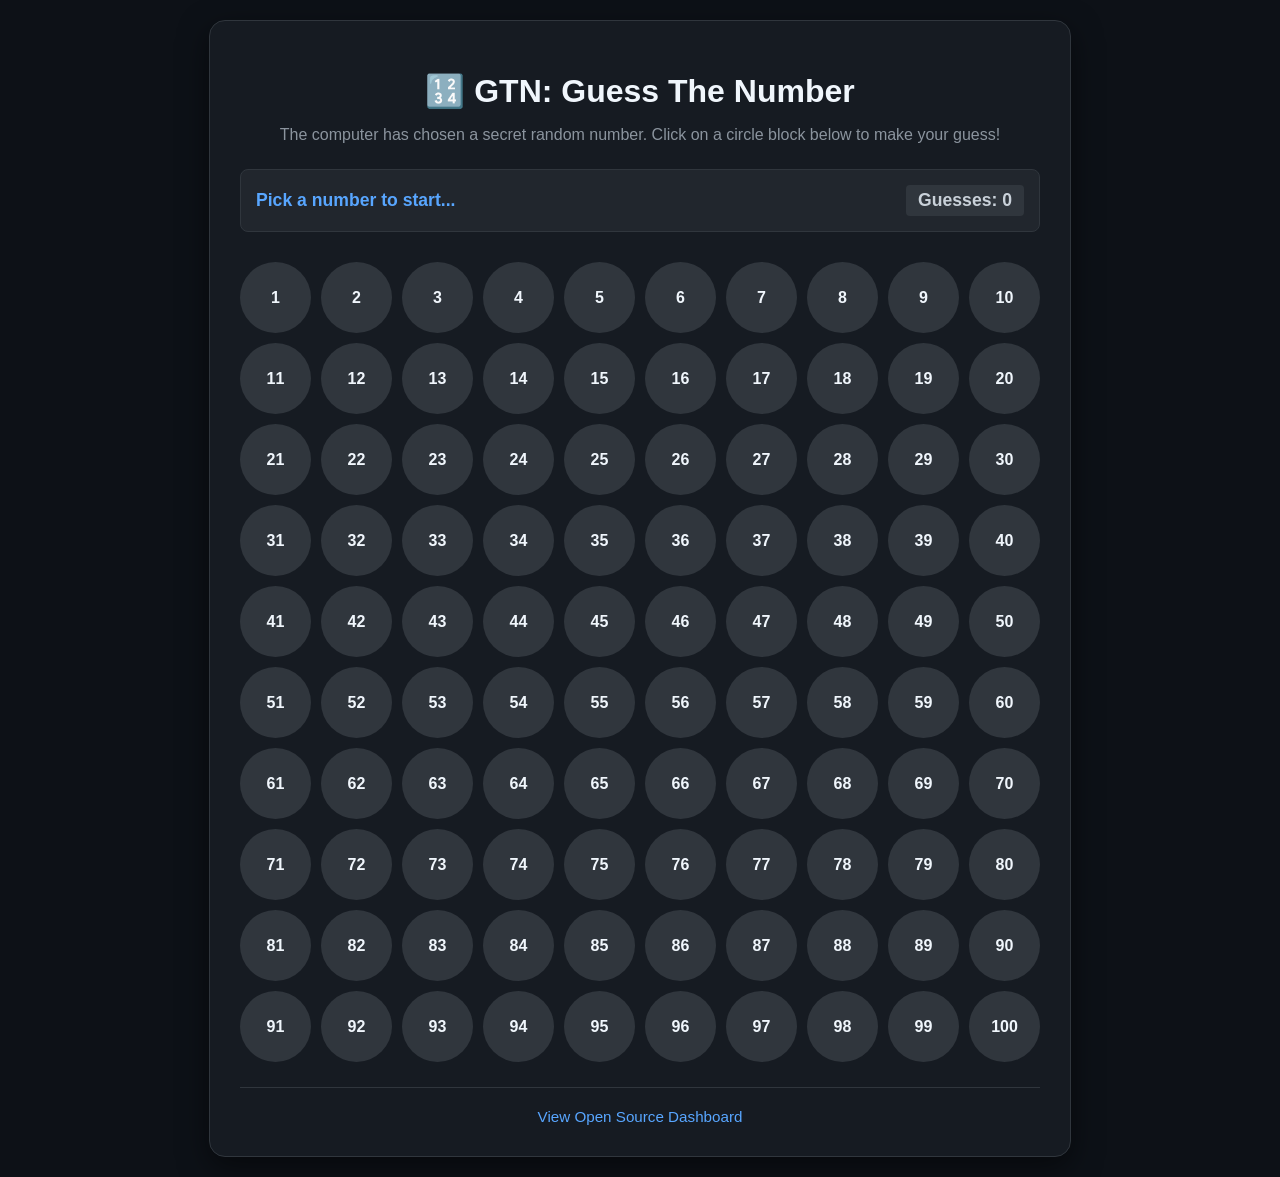
<file: index.html>
<!DOCTYPE html>
<html lang="en">
<head>
    <meta charset="UTF-8">
    <meta name="viewport" content="width=device-width, initial-scale=1.0">
    <title>GTN: Guess the Number</title>
    <link rel="stylesheet" href="style.css">
</head>
<body>

    <div class="game-container">
        <h1>🔢 GTN: Guess The Number</h1>
        <p class="instructions">The computer has chosen a secret random number. Click on a circle block below to make your guess!</p>
        
        <div class="status-panel">
            <div id="feedback">Pick a number to start...</div>
            <div id="score-board">Guesses: <span id="attempts">0</span></div>
        </div>

        <div id="grid-container"></div>

        <div class="footer">
            <a href="VIEW_OPENSOURCE.html">View Open Source Dashboard</a>
        </div>
    </div>

    <script>
        // Game initialization logic
        let correctNumber = Math.floor(Math.random() * 100) + 1;
        let attempts = 0;
        let gameOver = false;

        const gridContainer = document.getElementById("grid-container");
        const feedback = document.getElementById("feedback");
        const attemptsSpan = document.getElementById("attempts");

        // Dynamically build 100 circle blocks
        for (let i = 1; i <= 100; i++) {
            const block = document.createElement("div");
            block.classList.add("number-block");
            block.innerText = i;
            
            // Add click event for each individual circle
            block.addEventListener("click", function() {
                if (gameOver || block.classList.contains("disabled")) return;

                attempts++;
                attemptsSpan.innerText = attempts;

                if (i === correctNumber) {
                    block.classList.add("correct");
                    feedback.innerHTML = `🎉 <strong>Correct!</strong> The answer was ${correctNumber}. You won in ${attempts} guesses!`;
                    feedback.style.color = "#238636";
                    gameOver = true;
                    disableAllBlocks();
                } else if (i > correctNumber) {
                    block.classList.add("too-high");
                    feedback.innerText = `📉 Try lower than ${i}!`;
                    feedback.style.color = "#da3633";
                    block.classList.add("disabled");
                    // Disable all numbers higher than this guess
                    disableRange(i, 100);
                } else {
                    block.classList.add("too-low");
                    feedback.innerText = `📈 Try higher than ${i}!`;
                    feedback.style.color = "#1f6feb";
                    block.classList.add("disabled");
                    // Disable all numbers lower than this guess
                    disableRange(1, i);
                }
            });

            gridContainer.appendChild(block);
        }

        // Helper function to lock out ranges
        function disableRange(start, end) {
            const blocks = document.querySelectorAll(".number-block");
            for (let i = start; i <= end; i++) {
                blocks[i - 1].classList.add("disabled");
                if (i !== correctNumber && i > correctNumber) blocks[i - 1].classList.add("too-high");
                if (i !== correctNumber && i < correctNumber) blocks[i - 1].classList.add("too-low");
            }
        }

        function disableAllBlocks() {
            const blocks = document.querySelectorAll(".number-block");
            blocks.forEach(b => b.classList.add("disabled"));
        }
    </script>
</body>
</html>
</file>
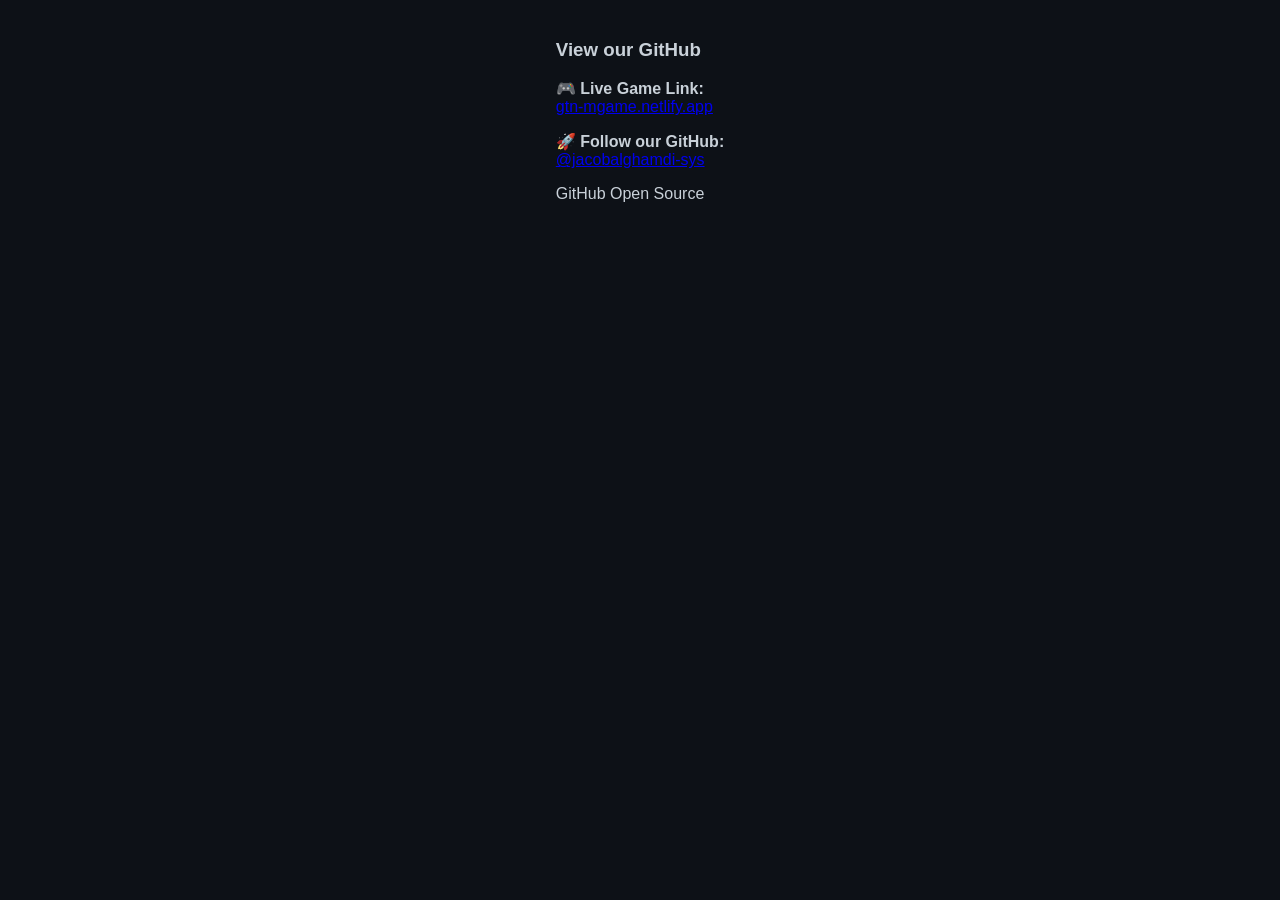
<file: VIEW_OPENSOURCE.html>
<!DOCTYPE html>
<html lang="en">
<head>
    <meta charset="UTF-8">
    <meta name="viewport" content="width=device-width, initial-scale=1.0">
    <title>Git:iNKer Open Source Portal</title>
    <link rel="stylesheet" href="style.css">
</head>
<body>

    <div class="card">
        <h3>View our GitHub</h3>

        <p>
            🎮 <strong>Live Game Link:</strong> <br>
            <a href="https://gtn-mgame.netlify.app/" target="_blank">gtn-mgame.netlify.app</a>
        </p>

        <p>
            🚀 <strong>Follow our GitHub:</strong> <br>
            <a href="https://www.github.com/jacobalghamdi-sys/" target="_blank">@jacobalghamdi-sys</a>
        </p>

        <div class="badge">GitHub Open Source</div>
    </div>

</body>
</html>
</file>
<file: style.css>
/* Core Layout Settings */
body {
    font-family: -apple-system, BlinkMacSystemFont, "Segoe UI", Roboto, sans-serif;
    background-color: #0d1117;
    color: #c9d1d9;
    margin: 0;
    padding: 20px;
    display: flex;
    justify-content: center;
}

.game-container {
    max-width: 800px;
    width: 100%;
    text-align: center;
    background-color: #161b22;
    border: 1px solid #30363d;
    border-radius: 16px;
    padding: 30px;
    box-shadow: 0 10px 30px rgba(0,0,0,0.5);
}

h1 {
    color: #f0f6fc;
    margin-bottom: 5px;
}

.instructions {
    color: #8b949e;
    font-size: 1rem;
    margin-bottom: 25px;
}

/* Score and Feedback Board */
.status-panel {
    background-color: #21262d;
    border: 1px solid #30363d;
    border-radius: 8px;
    padding: 15px;
    display: flex;
    justify-content: space-between;
    align-items: center;
    margin-bottom: 30px;
    font-size: 1.1rem;
}

#feedback {
    font-weight: 600;
    color: #58a6ff;
}

#score-board {
    font-weight: bold;
    background: #30363d;
    padding: 5px 12px;
    border-radius: 4px;
}

/* 10-Column Responsive Block Grid */
#grid-container {
    display: grid;
    grid-template-columns: repeat(10, 10fr);
    gap: 10px;
    margin-bottom: 25px;
}

/* Styling for the Number Circles */
.number-block {
    background-color: #30363d;
    color: #f0f6fc;
    aspect-ratio: 1 / 1;
    display: flex;
    justify-content: center;
    align-items: center;
    font-weight: bold;
    border-radius: 50%; /* Makes them distinct circles */
    cursor: pointer;
    user-select: none;
    transition: transform 0.1s, background-color 0.2s;
}

.number-block:hover {
    transform: scale(1.1);
    background-color: #58a6ff;
    color: #0d1117;
}

/* State changes for when numbers get clicked */
.number-block.too-high {
    background-color: #da3633 !important; /* Red block indicator */
    color: white;
    opacity: 0.4;
}

.number-block.too-low {
    background-color: #1f6feb !important; /* Blue block indicator */
    color: white;
    opacity: 0.4;
}

.number-block.correct {
    background-color: #238636 !important; /* Success Green */
    color: white;
    transform: scale(1.2);
    box-shadow: 0 0 15px #238636;
}

.number-block.disabled {
    cursor: not-allowed;
    pointer-events: none;
}

/* Footer elements */
.footer {
    margin-top: 20px;
    border-top: 1px solid #30363d;
    padding-top: 20px;
}

.footer a {
    color: #58a6ff;
    text-decoration: none;
    font-size: 0.95rem;
}

.footer a:hover {
    text-decoration: underline;
}

/* Support mobile responsive screens */
@media (max-width: 600px) {
    #grid-container {
        grid-template-columns: repeat(5, 5fr); /* 5 columns on narrow windows */
        gap: 6px;
    }
    .number-block {
        font-size: 0.9rem;
    }
}
</file>
